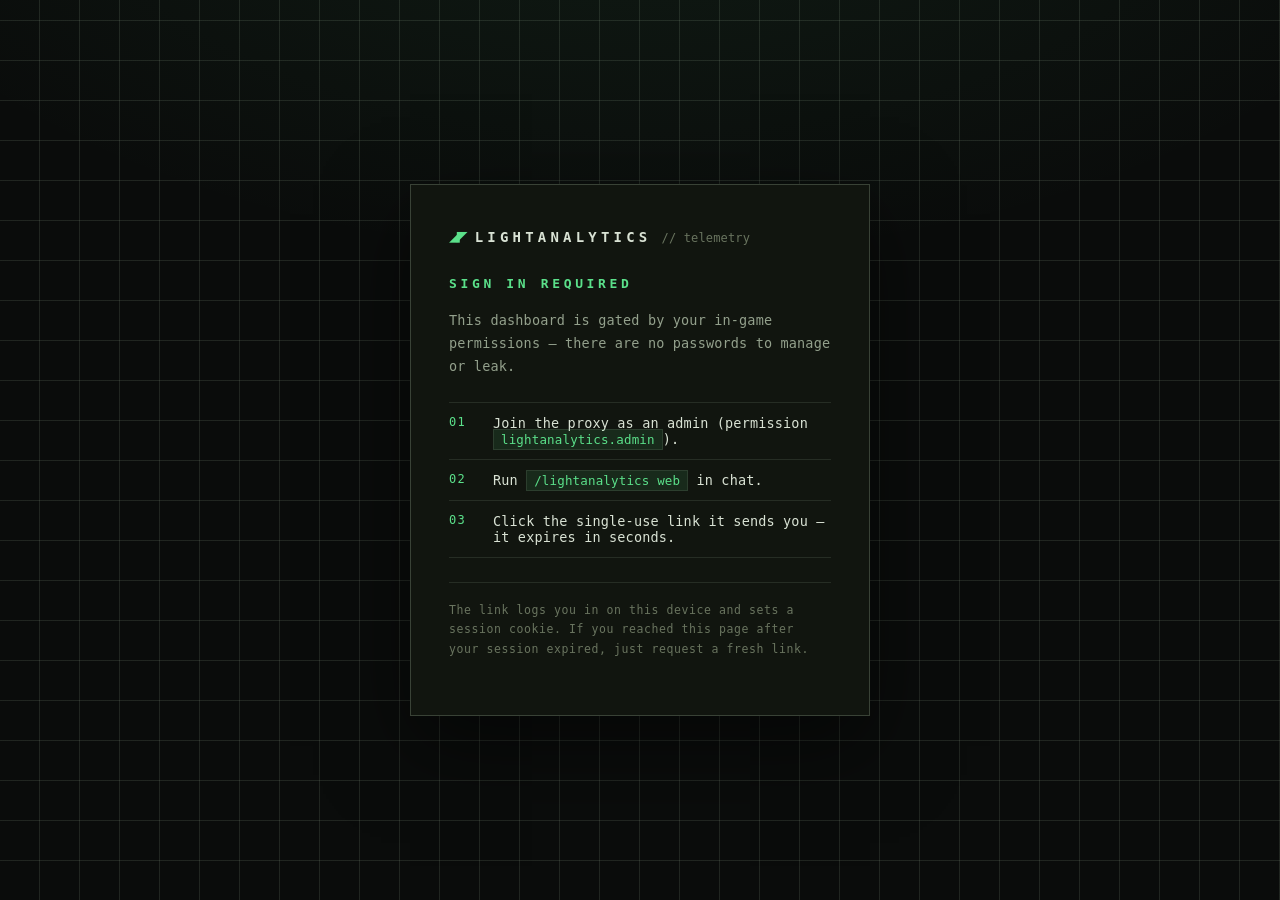
<file: src/main/resources/web/login.html>
<!DOCTYPE html>
<html lang="en">
<head>
    <meta charset="utf-8">
    <meta name="viewport" content="width=device-width, initial-scale=1">
    <title>LightAnalytics · Sign in</title>
    <link rel="icon"
          href="data:image/svg+xml,%3Csvg xmlns='http://www.w3.org/2000/svg' viewBox='0 0 32 32'%3E%3Crect width='32' height='32' fill='%230b0d0c'/%3E%3Cpath d='M6 22 L13 12 L19 18 L26 8' fill='none' stroke='%235be08a' stroke-width='2.5' stroke-linecap='square'/%3E%3C/svg%3E">
    <style>
        :root {
            --bg: #0a0c0b; --panel: #11150f; --line: rgba(150,170,145,0.16);
            --line-strong: rgba(150,170,145,0.3); --text: #d9e2d4; --dim: #93a08c;
            --muted: #69745f; --green: #5be08a;
            --mono: ui-monospace, "JetBrains Mono", "SF Mono", "Cascadia Code", Menlo, Consolas, monospace;
        }
        * { box-sizing: border-box; }
        html, body { margin: 0; height: 100%; }
        body {
            font-family: var(--mono); color: var(--text); background:
                radial-gradient(120% 90% at 50% -20%, rgba(91,224,138,0.08), transparent 55%),
                repeating-linear-gradient(0deg, transparent 0 39px, var(--line) 39px 40px) padding-box,
                repeating-linear-gradient(90deg, transparent 0 39px, var(--line) 39px 40px) padding-box,
                var(--bg);
            display: grid; place-items: center; min-height: 100%; padding: 24px;
            letter-spacing: 0.01em;
        }
        .card {
            width: 100%; max-width: 460px; background: var(--panel);
            border: 1px solid var(--line-strong);
            padding: 40px 38px;
            box-shadow: 0 30px 80px rgba(0,0,0,0.5);
        }
        .mark { color: var(--green); font-size: 18px; letter-spacing: -3px; }
        .brand { display: flex; align-items: baseline; gap: 10px; margin-bottom: 30px; }
        .brand .name { font-weight: 600; letter-spacing: 0.3em; font-size: 14px; }
        .brand .sub { color: var(--muted); font-size: 12px; }
        h1 {
            font-size: 13px; letter-spacing: 0.28em; text-transform: uppercase;
            color: var(--green); margin: 0 0 18px;
        }
        p { color: var(--dim); font-size: 13.5px; line-height: 1.7; margin: 0 0 16px; }
        .steps { margin: 24px 0 8px; padding: 0; list-style: none; counter-reset: s; }
        .steps li {
            counter-increment: s; position: relative; padding: 12px 0 12px 44px;
            border-top: 1px solid var(--line); color: var(--text); font-size: 13.5px;
        }
        .steps li:last-child { border-bottom: 1px solid var(--line); }
        .steps li::before {
            content: counter(s, decimal-leading-zero);
            position: absolute; left: 0; top: 12px;
            color: var(--green); font-size: 12px; letter-spacing: 0.1em;
        }
        code {
            background: rgba(91,224,138,0.1); border: 1px solid var(--line);
            color: var(--green); padding: 2px 7px; font-size: 12.5px;
        }
        .note {
            margin-top: 24px; padding-top: 18px; border-top: 1px solid var(--line);
            color: var(--muted); font-size: 11.5px; letter-spacing: 0.05em; line-height: 1.7;
        }
    </style>
</head>
<body>
<main class="card">
    <div class="brand">
        <span class="mark">◢◤</span>
        <span class="name">LIGHTANALYTICS</span>
        <span class="sub">// telemetry</span>
    </div>
    <h1>Sign in required</h1>
    <p>This dashboard is gated by your in-game permissions — there are no passwords to manage or leak.</p>
    <ol class="steps">
        <li>Join the proxy as an admin (permission <code>lightanalytics.admin</code>).</li>
        <li>Run <code>/lightanalytics web</code> in chat.</li>
        <li>Click the single-use link it sends you — it expires in seconds.</li>
    </ol>
    <p class="note">
        The link logs you in on this device and sets a session cookie. If you reached this page
        after your session expired, just request a fresh link.
    </p>
</main>
</body>
</html>
</file>
